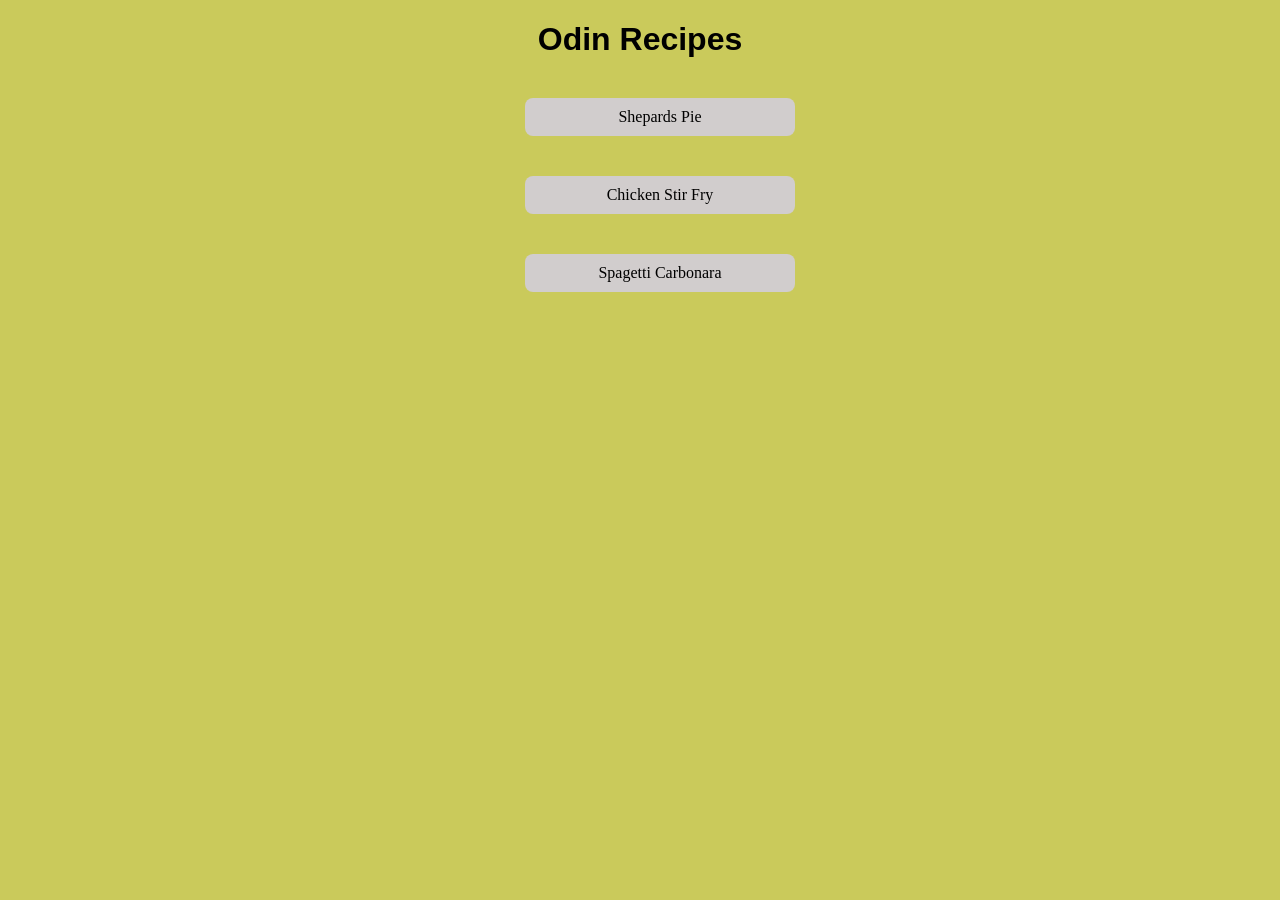
<file: index.html>
<!DOCTYPE html>
<html lang="en">
<head>
    <meta charset="UTF-8">
    <meta name="viewport" content="width=device-width, initial-scale=1.0">
    <link rel="stylesheet" href="styles.css">
    <title>Recipes Project</title>
</head>
<body>
    <h1 class="title">Odin Recipes</h1>
    <ul class="directory">
        <li><a href="recipes/shepards-pie.html" class="button page">Shepards Pie</a></li>
        <li><a href="recipes/chicken-stir-fry.html" class="button page">Chicken Stir Fry</a></li>
        <li><a href="recipes/spagetti-carbonara.html" class="button page">Spagetti Carbonara</a></li>
    </ul>
    
</body>
</html>
</file>
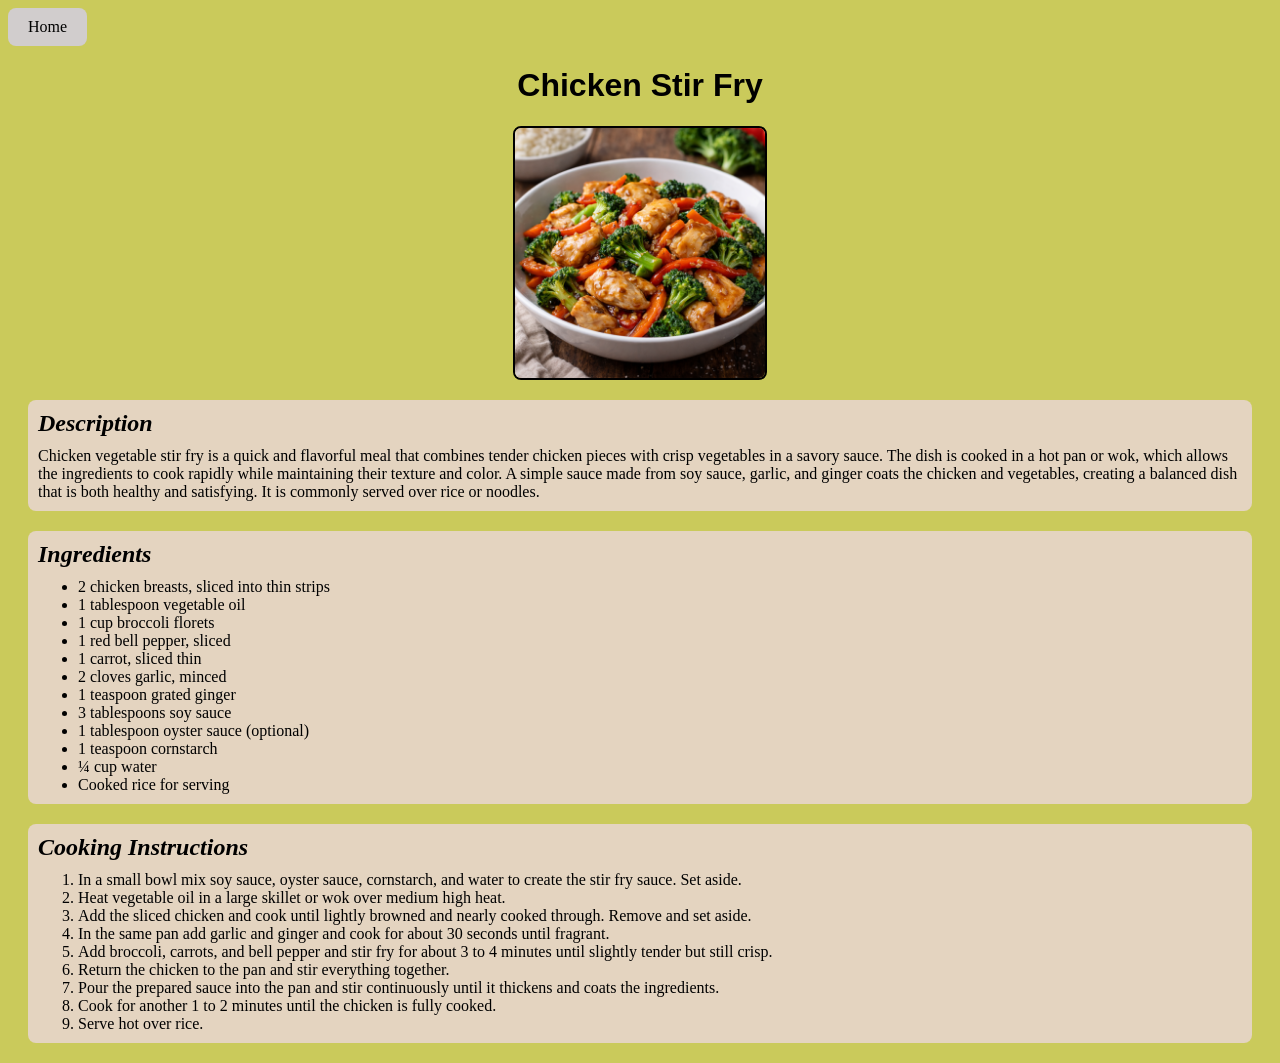
<file: recipes/chicken-stir-fry.html>
<!DOCTYPE html>
<html lang="en">
<head>
    <meta charset="UTF-8">
    <meta name="viewport" content="width=device-width, initial-scale=1.0">
    <link rel="stylesheet" href="../styles.css">
    <title>Chicken Stirfry</title>
</head>
<body>
    <a href="../index.html" class="button home">Home</a>
    <h1 class="title">Chicken Stir Fry</h1>
    <img src="img/stir-fry.png" class="image" alt="AI Generated image of Chicken Stir Fry">
    <div class="lego">
        <h2 class="description">Description</h2>
        <p class="text">Chicken vegetable stir fry is a quick and flavorful meal that combines tender chicken pieces with crisp vegetables in a savory sauce.
         The dish is cooked in a hot pan or wok, which allows the ingredients to cook rapidly while maintaining their texture and color. 
         A simple sauce made from soy sauce, garlic, and ginger coats the chicken and vegetables, creating a balanced dish that is both healthy and satisfying.
          It is commonly served over rice or noodles.</p>
    </div>
    <div class="lego">
        <h2 class="description">Ingredients</h2>
        <ul class="text">
            <li>2 chicken breasts, sliced into thin strips</li>
            <li>1 tablespoon vegetable oil</li>
            <li>1 cup broccoli florets</li>
            <li>1 red bell pepper, sliced</li>
            <li>1 carrot, sliced thin</li>
            <li>2 cloves garlic, minced</li>
            <li>1 teaspoon grated ginger</li>
            <li>3 tablespoons soy sauce</li>
            <li>1 tablespoon oyster sauce (optional)</li>
            <li>1 teaspoon cornstarch</li>
            <li>¼ cup water</li>
            <li>Cooked rice for serving</li>
        </ul>
    </div>
    <div class="lego">
        <h2 class="description">Cooking Instructions</h2>
        <ol class="text">
            <li>In a small bowl mix soy sauce, oyster sauce, cornstarch, and water to create the stir fry sauce. Set aside.</li>
            <li>Heat vegetable oil in a large skillet or wok over medium high heat.</li>
            <li>Add the sliced chicken and cook until lightly browned and nearly cooked through. Remove and set aside.</li>
            <li>In the same pan add garlic and ginger and cook for about 30 seconds until fragrant.</li>
            <li>Add broccoli, carrots, and bell pepper and stir fry for about 3 to 4 minutes until slightly tender but still crisp.</li>
            <li>Return the chicken to the pan and stir everything together.</li>
            <li>Pour the prepared sauce into the pan and stir continuously until it thickens and coats the ingredients.</li>
            <li>Cook for another 1 to 2 minutes until the chicken is fully cooked.</li>
            <li>Serve hot over rice.</li>
        </ol>
    </div>
</body>
</html>
</file>
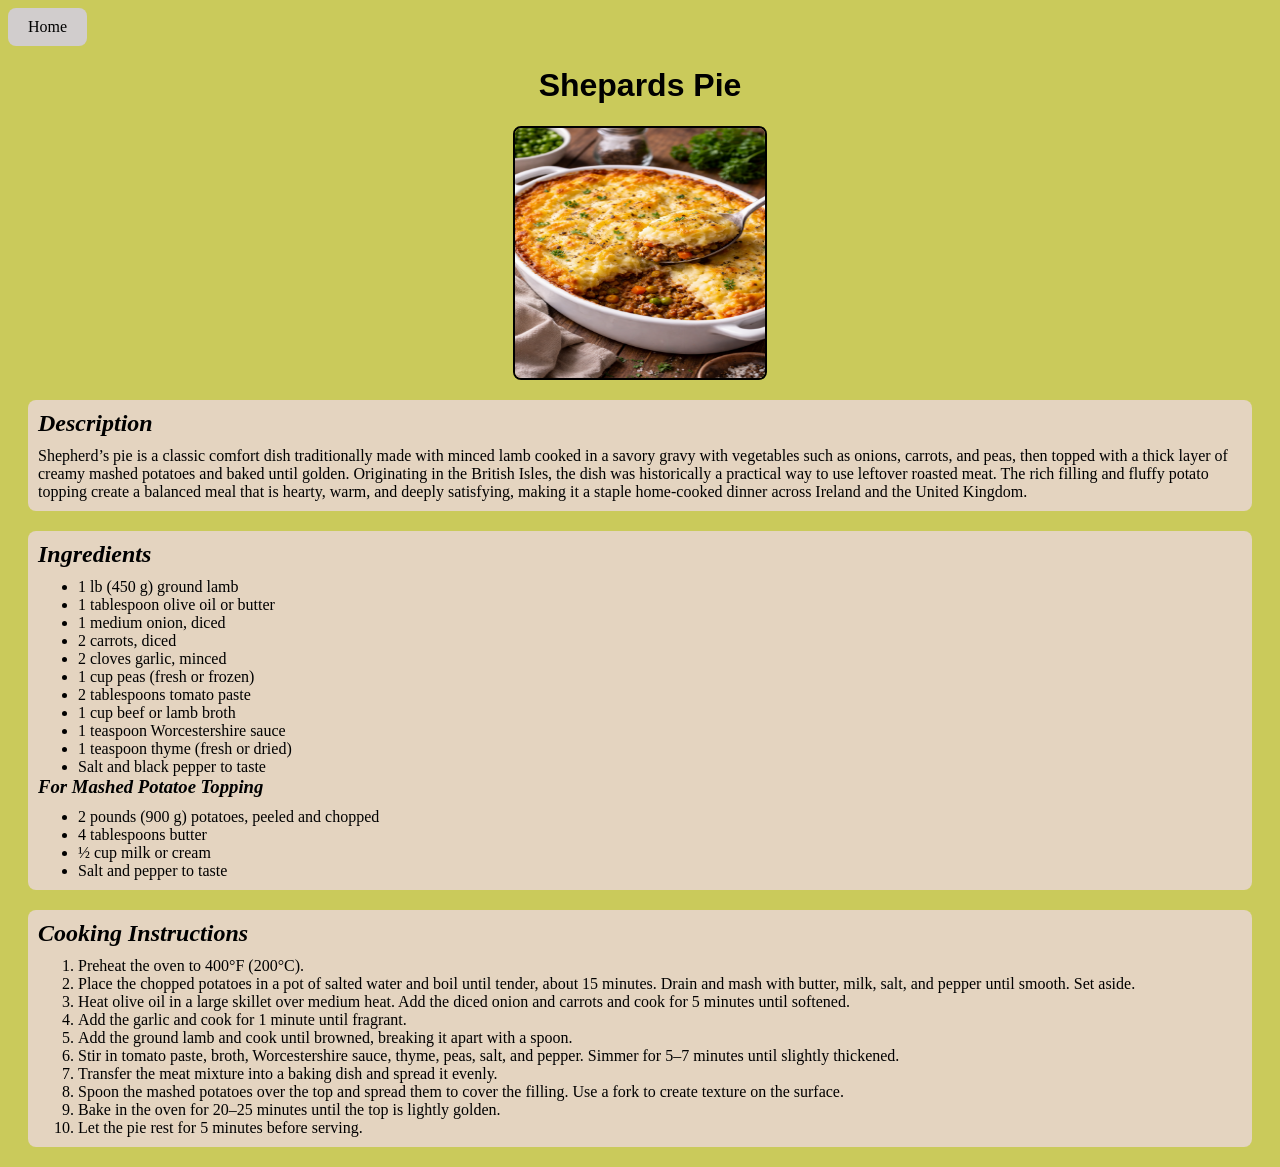
<file: recipes/shepards-pie.html>
<!DOCTYPE html>
<html lang="en">
<head>
    <meta charset="UTF-8">
    <meta name="viewport" content="width=device-width, initial-scale=1.0">
    <link rel="stylesheet" href="../styles.css">
    <title>Shepards Pie Recipe</title>
</head>
<body>
    <a href="../index.html" class="button home">Home</a>
    <h1 class="title">Shepards Pie</h1>
    <img src="img/shepards-pie.png" class="image" alt="AI image of Shepards Pie">
    <div class="lego">
        <h2 class="description">Description</h2>
        <p class="text">Shepherd’s pie is a classic comfort dish traditionally made with minced lamb cooked in a savory gravy with vegetables such as onions,
             carrots, and peas, then topped with a thick layer of creamy mashed potatoes and baked until golden. Originating in the British Isles,
              the dish was historically a practical way to use leftover roasted meat. The rich filling and fluffy potato topping create a balanced
               meal that is hearty, warm, and deeply satisfying, making it a staple home-cooked dinner across Ireland and the United Kingdom.</p>
    </div>
    <div class="lego">
        <h2 class="description">Ingredients</h2>
        <ul class="text">
            <li>1 lb (450 g) ground lamb</li>
            <li>1 tablespoon olive oil or butter</li>
            <li>1 medium onion, diced</li>
            <li>2 carrots, diced</li>
            <li>2 cloves garlic, minced</li>
            <li>1 cup peas (fresh or frozen)</li>
            <li>2 tablespoons tomato paste</li>
            <li>1 cup beef or lamb broth</li>
            <li>1 teaspoon Worcestershire sauce</li>
            <li>1 teaspoon thyme (fresh or dried)</li>
            <li>Salt and black pepper to taste</li>
        </ul>
        <h3 class="description">For Mashed Potatoe Topping</h3>
        <ul class="text">
            <li>2 pounds (900 g) potatoes, peeled and chopped</li>
            <li>4 tablespoons butter</li>
            <li>½ cup milk or cream</li>
            <li>Salt and pepper to taste</li>
        </ul>
    </div>
    <div class="lego">
        
        <h2 class="description">Cooking Instructions</h2>
        <ol class="text">
            <li>Preheat the oven to 400°F (200°C).</li>
            <li>Place the chopped potatoes in a pot of salted water and boil until tender, about 15 minutes. Drain and mash with butter, milk, salt, and pepper until smooth. Set aside.</li>
            <li>Heat olive oil in a large skillet over medium heat. Add the diced onion and carrots and cook for 5 minutes until softened.</li>
            <li>Add the garlic and cook for 1 minute until fragrant.</li>
            <li>Add the ground lamb and cook until browned, breaking it apart with a spoon.</li>
            <li>Stir in tomato paste, broth, Worcestershire sauce, thyme, peas, salt, and pepper. Simmer for 5–7 minutes until slightly thickened.</li>
            <li>Transfer the meat mixture into a baking dish and spread it evenly.</li>
            <li>Spoon the mashed potatoes over the top and spread them to cover the filling. Use a fork to create texture on the surface.</li>
            <li>Bake in the oven for 20–25 minutes until the top is lightly golden.</li>
            <li>Let the pie rest for 5 minutes before serving.</li>
        </ol>
    </div>
</body>
</html>
</file>
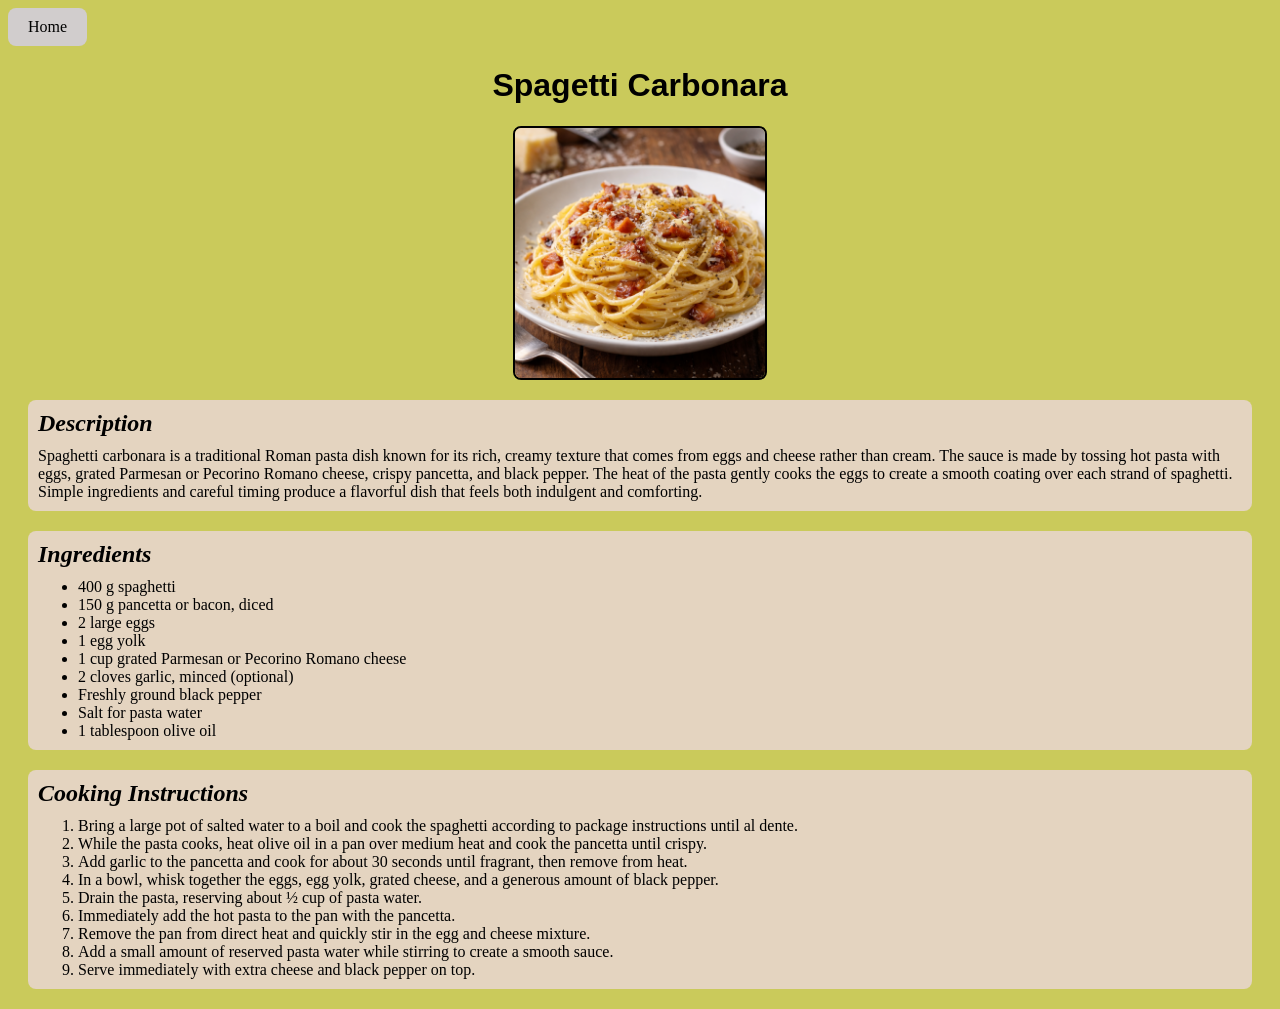
<file: recipes/spagetti-carbonara.html>
<!DOCTYPE html>
<html lang="en">
<head>
    <meta charset="UTF-8">
    <meta name="viewport" content="width=device-width, initial-scale=1.0">
    <link rel="stylesheet" href="../styles.css">
    <title>Spagetti Carbonara</title>
</head>
<body>
    <a href="../index.html" class="button home">Home</a>
    <h1 class="title">Spagetti Carbonara</h1>
    <img src="img/carbonara.png" class="image" alt="AI Generated image of spagetti carbonara">
    <div class="lego">
        <h2 class="description">Description</h2>
        <p class="text">Spaghetti carbonara is a traditional Roman pasta dish known for its rich, creamy texture that comes from eggs and cheese rather than cream.
         The sauce is made by tossing hot pasta with eggs, grated Parmesan or Pecorino Romano cheese, crispy pancetta, and black pepper.
         The heat of the pasta gently cooks the eggs to create a smooth coating over each strand of spaghetti.
         Simple ingredients and careful timing produce a flavorful dish that feels both indulgent and comforting.</p>
    </div>

<div class="lego">
    <h2 class="description">Ingredients</h2>
    <ul class="text">
        <li>400 g spaghetti</li>
        <li>150 g pancetta or bacon, diced</li>
        <li>2 large eggs</li>
        <li>1 egg yolk</li>
        <li>1 cup grated Parmesan or Pecorino Romano cheese</li>
        <li>2 cloves garlic, minced (optional)</li>
        <li>Freshly ground black pepper</li>
        <li>Salt for pasta water</li>
        <li>1 tablespoon olive oil</li>
    </ul>
</div>

<div class="lego">
    <h2 class="description">Cooking Instructions</h2>
    <ol class="text">
        <li>Bring a large pot of salted water to a boil and cook the spaghetti according to package instructions until al dente.</li>
        <li>While the pasta cooks, heat olive oil in a pan over medium heat and cook the pancetta until crispy.</li>
        <li>Add garlic to the pancetta and cook for about 30 seconds until fragrant, then remove from heat.</li>
        <li>In a bowl, whisk together the eggs, egg yolk, grated cheese, and a generous amount of black pepper.</li>
        <li>Drain the pasta, reserving about ½ cup of pasta water.</li>
        <li>Immediately add the hot pasta to the pan with the pancetta.</li>
        <li>Remove the pan from direct heat and quickly stir in the egg and cheese mixture.</li>
        <li>Add a small amount of reserved pasta water while stirring to create a smooth sauce.</li>
        <li>Serve immediately with extra cheese and black pepper on top.</li>
    </ol>
</div>
</body>
</html>
</file>
<file: styles.css>
body {
    background-color: rgb(202, 202, 91);
}

.title {
    font-family: Arial, Helvetica, sans-serif;
    font-size: 16 px;
    text-align: center;
    margin: atuo auto;
}

.directory li {
    align-items: center;
    margin: 0 auto;
    margin: 40px;
    list-style: none;
}

.button {
    display: block;
    text-align: center;
    color: black;
    background-color: rgb(209, 205, 205);
    text-decoration: none;
    border-radius: 8px;
}

.page{
    width: 250px;
    padding: 10px;
    margin: 0 auto;
}

.button:hover {
    background-color: rgb(230, 226, 226);
}

.home {
    padding: 10px 20px;
    width: fit-content;
}

.image {
    display: block;
    width: 250px;
    height: 250px;
    margin: 0 auto;
    border: 2px solid black;
    border-radius: 8px;
    margin-bottom: 20px;
}

.description {
    margin-bottom: 10px;
    margin-top: 0;
    font-style: italic;
}

.lego {
    background-color: #e4d4c0;
    padding: 10px;
    margin: 20px;    
    border-radius: 8px;
}

.text {
    margin: 0;
}
</file>
